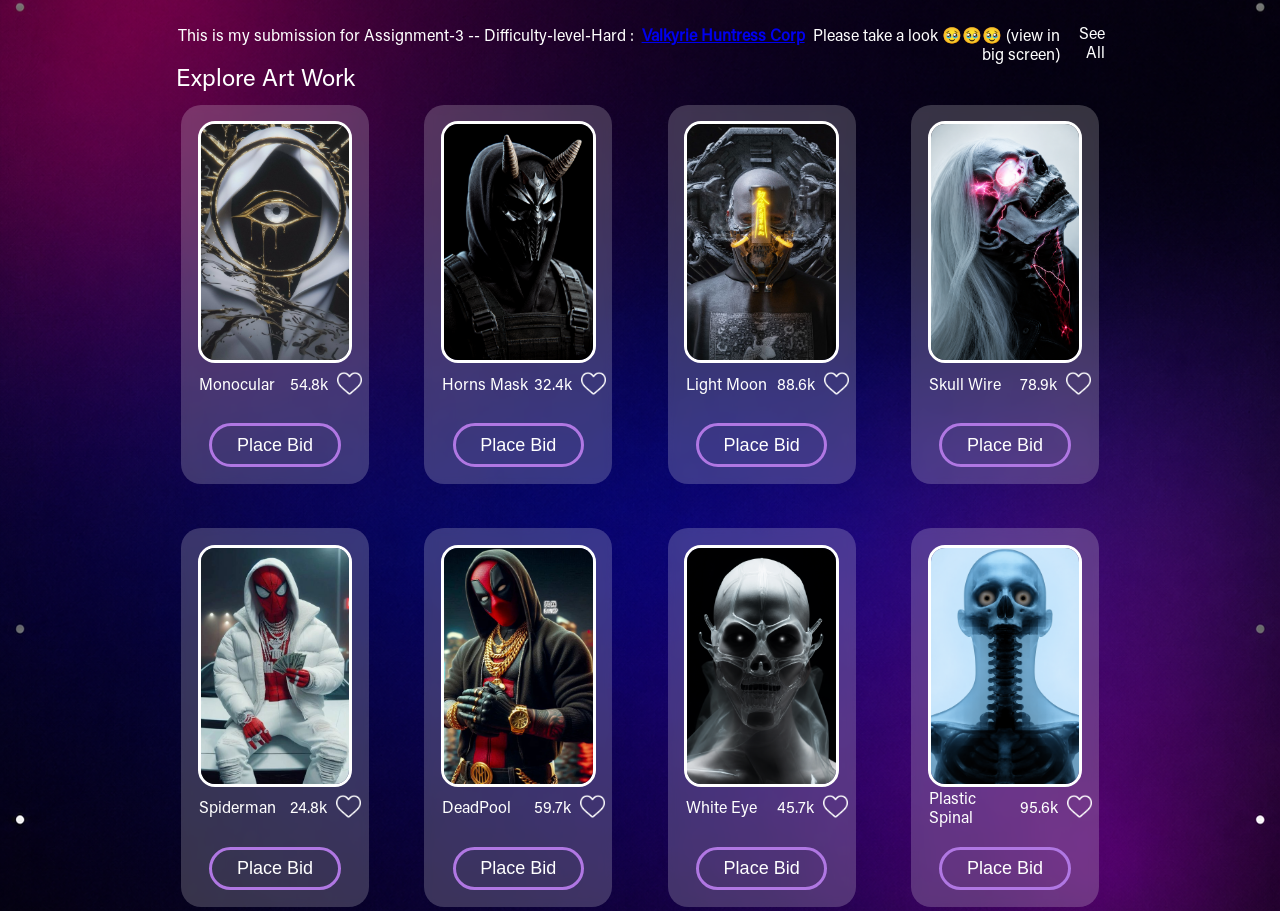
<file: index.html>
<!DOCTYPE html>
<html lang="en">
<head>
    <meta charset="UTF-8">
    <meta name="viewport" content="width=device-width, initial-scale=1.0">
    <title>The Cryptic Syndicate | Silent Congregation</title>
    <link rel="stylesheet" href="Ass_3_easy.css".css">
    <link rel="shortcut icon" href="./Ass_3_easy_assets/favicon.png" type="image/x-icon">
    <link rel="preload" href="./Ass_3_easy_assets/background.png" as="image">
    
</head>
<body>
    <main>
        <nav>
            <div>
                <span>This is my submission for Assignment-3 -- Difficulty-level-Hard&nbsp;:&nbsp; </span>
                <a target="_blank" href="https://yashrajsinghmeel.github.io/Cohort3-A3/Ass_3_hard/"><strong>Valkyrie Huntress Corp</strong></a>
                <span>&nbsp;Please take a look 🥹🥹🥹 (view in big screen)</span>
            </div>
            <span>See All</span>
        </nav>
        <header><h1>Explore Art Work</h1></header>
        <section class="cardContainer">
            <div class="card">
                <div class="image">
                    <img src="./Ass_3_easy_assets/Monoculaar.jpg" alt="">
                </div>
                <div class="textContent">
                    <div class="description">
                        <div class="itemName">Monocular</div>
                        <div class="likes">
                            <div class="textNumber">54.8k</div>
                            <div class="likeIcon"><img src="./Ass_3_easy_assets/heart.png" alt=""></div>
                        </div>
                    </div>
                    <button class="capsuleButton">Place Bid</button>
                </div>

            </div>
            <div class="card">
                <div class="image">
                    <img src="./Ass_3_easy_assets/Horns Mask.png" alt="">
                </div>
                <div class="textContent">
                    <div class="description">
                        <div class="itemName">Horns Mask</div>
                        <div class="likes">
                            <div class="textNumber">32.4k</div>
                            <div class="likeIcon"><img src="./Ass_3_easy_assets/heart.png" alt=""></div>
                        </div>
                    </div>
                    <button class="capsuleButton">Place Bid</button>
                </div>

            </div>
            <div class="card">
                <div class="image">
                    <img src="./Ass_3_easy_assets/Light Moon.jpg" alt="">
                </div>
                <div class="textContent">
                    <div class="description">
                        <div class="itemName">Light Moon</div>
                        <div class="likes">
                            <div class="textNumber">88.6k</div>
                            <div class="likeIcon"><img src="./Ass_3_easy_assets/heart.png" alt=""></div>
                        </div>
                    </div>
                    <button class="capsuleButton">Place Bid</button>
                </div>

            </div>
            <div class="card">
                <div class="image">
                    <img src="./Ass_3_easy_assets/Skull Wire.png" alt="">
                </div>
                <div class="textContent">
                    <div class="description">
                        <div class="itemName">Skull Wire</div>
                        <div class="likes">
                            <div class="textNumber">78.9k</div>
                            <div class="likeIcon"><img src="./Ass_3_easy_assets/heart.png" alt=""></div>
                        </div>
                    </div>
                    <button class="capsuleButton">Place Bid</button>
                </div>

            </div>
            <div class="card">
                <div class="image">
                    <img src="./Ass_3_easy_assets/Swag Spider Man.jpg" alt="">
                </div>
                <div class="textContent">
                    <div class="description">
                        <div class="itemName">Spiderman</div>
                        <div class="likes">
                            <div class="textNumber">24.8k</div>
                            <div class="likeIcon"><img src="./Ass_3_easy_assets/heart.png" alt=""></div>
                        </div>
                    </div>
                    <button class="capsuleButton">Place Bid</button>
                </div>

            </div>
            <div class="card">
                <div class="image">
                    <img src="./Ass_3_easy_assets/DeadpoolGangster.jpg" alt="">
                </div>
                <div class="textContent">
                    <div class="description">
                        <div class="itemName">DeadPool</div>
                        <div class="likes">
                            <div class="textNumber">59.7k</div>
                            <div class="likeIcon"><img src="./Ass_3_easy_assets/heart.png" alt=""></div>
                        </div>
                    </div>
                    <button class="capsuleButton">Place Bid</button>
                </div>

            </div>
            <div class="card">
                <div class="image">
                    <img src="./Ass_3_easy_assets//White Eye.png" alt="">
                </div>
                <div class="textContent">
                    <div class="description">
                        <div class="itemName">White Eye</div>
                        <div class="likes">
                            <div class="textNumber">45.7k</div>
                            <div class="likeIcon"><img src="./Ass_3_easy_assets/heart.png" alt=""></div>
                        </div>
                    </div>
                    <button class="capsuleButton">Place Bid</button>
                </div>

            </div>
            <div class="card">
                <div class="image">
                    <img src="./Ass_3_easy_assets/Plastic Spinal.png" alt="">
                </div>
                <div class="textContent">
                    <div class="description">
                        <div class="itemName">Plastic Spinal</div>
                        <div class="likes">
                            <div class="textNumber">95.6k</div>
                            <div class="likeIcon"><img src="./Ass_3_easy_assets/heart.png" alt=""></div>
                        </div>
                    </div>
                    <button class="capsuleButton">Place Bid</button>
                </div>

            </div>
            
        </section>
    </main>
</body>
</html>
</file>
<file: Ass_3_easy.css>
@font-face {
  font-family: Acumin;
  src: url(./Ass_3_easy_assets/AcuminR.otf);
}
* {
  margin: 0;
  padding: 0;
  box-sizing: border-box;
}

html,
body {
  height: 100%;
  width: 100%;
  font-family: "Acumin";
}

body {
  /* border: solid green; */
  padding: 2% 2% 2% 2%;
  background-image: url(./Ass_3_easy_assets/background.png);
  background-size: cover;
  background-position: center;
  color: white;
}
nav div {
  /* font-size: large; */
}
nav {
  /* border: solid ; */
  display: flex;
  text-align: end;
  padding: 0 8%;
  justify-content: space-between;
}

nav span:hover {
  color: #b077e3;
  cursor: pointer;
}
header {
  /* border: solid red; */
  padding: 0 8%;
  margin-bottom: 10px;
}
h1 {
  all: unset;
  font-size: x-large;
}
main {
  /* border: solid yellow; */
  height: 95%;
  padding: 0 5% 0 5%;
}

.cardContainer {
  /* border: solid green; */
  height: 100%;
  display: flex;
  justify-content: center;
  flex-wrap: wrap;
  gap: 5%;
}

.card {
  background: rgba(255, 255, 255, 0.2);
  backdrop-filter: blur(5px);
  -webkit-backdrop-filter: blur(5px);
  flex-basis: 17%;
  /* border: solid ; */
  width: 20%;
  height: 47%;
  border-radius: 20px;
  /* margin-bottom: 3%; */
  padding: 1.5%;
}

.card .image {
  border: solid;
  width: 100%;
  height: 70%;
  border-radius: 17px;
  overflow: hidden;
}
.card .image:hover {
  border-color: #b077e3;
  cursor: pointer;
  scale: 1.01;
}
.image img {
  object-fit: cover;
  object-position: top;
  width: 100%;
  height: 100%;
}

.card .textContent {
  display: flex;
  flex-direction: column;
  justify-content: space-between;
  /* border: solid; */
  height: 30%;
}

.card .textContent .description {
  display: flex;
  justify-content: space-between;
  align-items: center;
  /* border: solid; */
  padding-top: 8%;
  margin: 1%;
  height: 30%;
}
.textContent .description .itemName {
  display: flex;
  align-items: center;
  height: 100%;
}
.textContent .description .likes {
  /* border: solid; */
  width: 40%;
  display: flex;
  gap: 15%;
  align-items: center;
  justify-content: space-between;
}
.likes .likeIcon img {
  width: 25px;
  filter: invert(100%);
}
.likeIcon img:hover {
  scale: 1.05;
  cursor: pointer;
}

.textContent .capsuleButton {
  border: solid #b077e3;
  font-size: large;
  padding: 0 1rem;
  margin: 0 auto;
  background-color: transparent;
  width: 85%;
  height: 42%;
  color: white;
  /* font-weight: bold; */
  border-radius: 9999px;
}

.textContent .capsuleButton:hover {
  color: #b077e3;
  scale: 1.01;
  cursor: pointer;
}

/* element {
    padding: [top] [right] [bottom] [left];
} */

/* 
To create a capsule button shape, you must use a border-radius value that is equal to or greater than half of the button's height.
## 1. The Standard CSS Method (Recommended)
Using a large pixel value ensures the corners always remain perfectly semi-circular, even if the button width changes dynamically with text.

.capsule-button {
    height: 50px;
    padding: 0 30px;
    border: none;
    background-color: #007bff;
    color: white;

    Core capsule property 
    border-radius: 9999px; 
}

## 2. Percentage Method
If you use percentages, you must apply 50% to get the capsule shape, but this only works perfectly if the button height matches the method layout.

.capsule-button-square {
    width: 60px;
    height: 60px;
    border-radius: 50%;  Generates a perfect circle 
}

Note: Do not use border-radius: 50% on a wide text button, as it will deform into an unpredictable oval shape instead of a capsule.
## 3. Utility Framework Shortcuts
If you are using a modern CSS framework, use these native utility classes:

* Tailwind CSS: rounded-full
* Bootstrap 5: rounded-pill

If you want to refine this design further, let me know:

* Do you want to add a hover effect or an outline border?
* Are you placing an SVG icon inside this capsule button?



 */

/* 
 To vertically center text within an element, choose the method that matches your layout requirements.
## 1. Flexbox Method (Best for Most Layouts)
Apply Flexbox to the container element holding the text. This handles single or multiple lines of text perfectly.

.container {
    display: flex;
    align-items: center;  Vertically centers text 
    height: 100px;        Requires a defined height 
}

## 2. Line-Height Method (Best for Single-Line Buttons)
Set the line-height of the text exactly equal to the height of its container.

.capsule-button {
    height: 50px;
    line-height: 50px;  Must match the height exactly 
}


* Warning: Do not use this for multi-line text, as each new line will break into a 50px gap.

## 3. CSS Grid Method (Easiest Shortcut)
Apply Grid layout properties directly to the text container.

.container {
    display: grid;
    align-content: center; Vertically centers text   
    height: 120px;
}

## 4. Padding Method (Best for Fluid/Dynamic Heights)
Apply equal top and bottom padding to the text block. This keeps text centered naturally without forcing a fixed container height.

.dynamic-box {
    padding-top: 20px;
    padding-bottom: 20px;
}

To implement this on your project, please let me know:

* Is this text going inside the capsule button we just created?
* Is the text a single line or will it wrap into multiple lines?



 
 */

/* .glass-panel {
 Semi-transparent white background fill 
  background: rgba(255, 255, 255, 0.2); 
  
   Smoothly shapes the card container edges 
  border-radius: 16px; 
  
   Creates the core frosted-glass blurring effect 
  backdrop-filter: blur(10px); 
  -webkit-backdrop-filter: blur(10px); 
  
   Subtle highlight border simulating a glass edge 
  border: 1px solid rgba(255, 255, 255, 0.3); 
  
   Adds a soft shadow to elevate the layer 
  box-shadow: 0 8px 32px rgba(0, 0, 0, 0.1); 
}
 */
</file>
